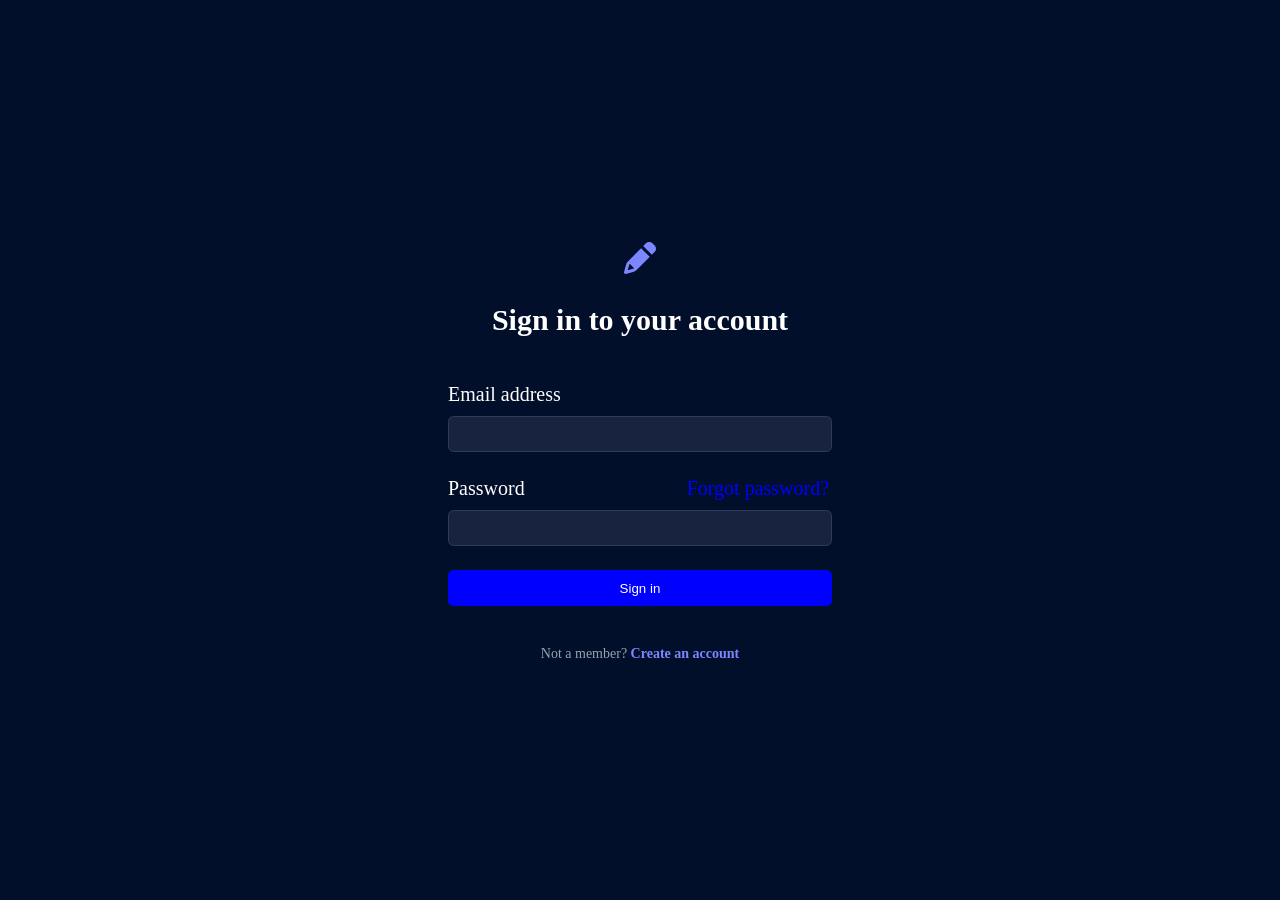
<file: final-project/login.html>
<!doctype html>
<html lang="en">
  <head>
    <meta charset="UTF-8" />
    <meta name="viewport" content="width=device-width, initial-scale=1.0" />
    <link rel="stylesheet" href="login.css" />
    <title>Login Form</title>
    <script defer src="login.js"></script>
  </head>
  <body>
    <section>
      <div class="header-part">
        <svg
          class="pen"
          xmlns="http://www.w3.org/2000/svg"
          viewBox="0 0 640 640"
          class="mx-auto h-10 w-10 text-indigo-400"
          fill="currentColor"
          aria-hidden="true"
        >
          <path
            d="M100.4 417.2C104.5 402.6 112.2 389.3 123 378.5L304.2 197.3L338.1 163.4C354.7 180 389.4 214.7 442.1 267.4L476 301.3L442.1 335.2L260.9 516.4C250.2 527.1 236.8 534.9 222.2 539L94.4 574.6C86.1 576.9 77.1 574.6 71 568.4C64.9 562.2 62.6 553.3 64.9 545L100.4 417.2zM156 413.5C151.6 418.2 148.4 423.9 146.7 430.1L122.6 517L209.5 492.9C215.9 491.1 221.7 487.8 226.5 483.2L155.9 413.5zM510 267.4C493.4 250.8 458.7 216.1 406 163.4L372 129.5C398.5 103 413.4 88.1 416.9 84.6C430.4 71 448.8 63.4 468 63.4C487.2 63.4 505.6 71 519.1 84.6L554.8 120.3C568.4 133.9 576 152.3 576 171.4C576 190.5 568.4 209 554.8 222.5C551.3 226 536.4 240.9 509.9 267.4z"
          ></path>
        </svg>
        <h1>Sign in to your account</h1>
      </div>

      <form action="">
        <div class="form-elements1">
          <label for="emailaddress">Email address</label>
          <input type="email" id="emailaddress" name="emailaddress" />
          <p>error message</p>
        </div>
        <div class="form-elements">
          <label for="password">Password</label>
          <a href="">Forgot password?</a>
          <input type="password" id="password" name="password" />
          <p>error message</p>
        </div>

        <div><button type="submit">Sign in</button></div>
        <div class="endpart">
          <p class="para">
            Not a member? <a href="signup.html">Create an account</a>
          </p>
        </div>
      </form>
    </section>
  </body>
</html>
</file>
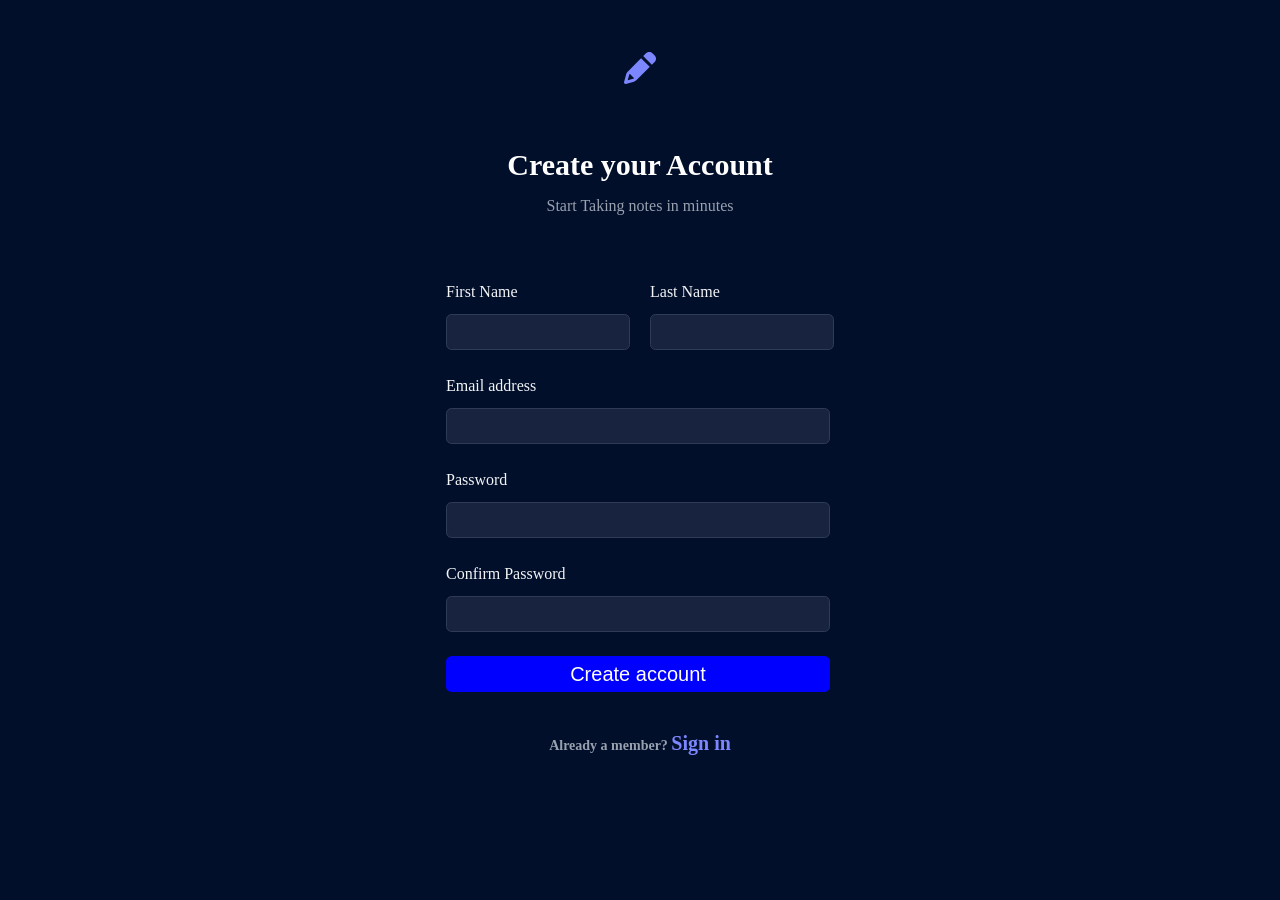
<file: final-project/signup.html>
<!doctype html>
<html lang="en">
  <head>
    <meta charset="UTF-8" />
    <meta name="viewport" content="width=device-width, initial-scale=1.0" />
    <link rel="stylesheet" href="signup.css" />
    <title>Sign Up Form</title>
    <script defer src="signup.js"></script>
  </head>
  <body>
    <section>
      <div class="header-part">
        <svg
          class="pen"
          xmlns="http://www.w3.org/2000/svg"
          viewBox="0 0 640 640"
          class="mx-auto h-10 w-10 text-indigo-400"
          fill="currentColor"
          aria-hidden="true"
        >
          <path
            d="M100.4 417.2C104.5 402.6 112.2 389.3 123 378.5L304.2 197.3L338.1 163.4C354.7 180 389.4 214.7 442.1 267.4L476 301.3L442.1 335.2L260.9 516.4C250.2 527.1 236.8 534.9 222.2 539L94.4 574.6C86.1 576.9 77.1 574.6 71 568.4C64.9 562.2 62.6 553.3 64.9 545L100.4 417.2zM156 413.5C151.6 418.2 148.4 423.9 146.7 430.1L122.6 517L209.5 492.9C215.9 491.1 221.7 487.8 226.5 483.2L155.9 413.5zM510 267.4C493.4 250.8 458.7 216.1 406 163.4L372 129.5C398.5 103 413.4 88.1 416.9 84.6C430.4 71 448.8 63.4 468 63.4C487.2 63.4 505.6 71 519.1 84.6L554.8 120.3C568.4 133.9 576 152.3 576 171.4C576 190.5 568.4 209 554.8 222.5C551.3 226 536.4 240.9 509.9 267.4z"
          ></path>
        </svg>

        <h1 class="hheading">Create your Account</h1>
        <p class="start">Start Taking notes in minutes</p>
      </div>

      <form action="">
        <div class="firstname">
          <div>
            <label class="fname" for="firstname">First Name</label>

            <input type="text" id="firstname" name="firstname" />
          </div>
          <div>
            <label class="fname" for="lastname">Last Name</label>

            <input type="text" id="lastname" name="lastname" />
          </div>
        </div>

        <div class="form-elements1">
          <label class="fname" for="emailaddress">Email address</label>
          <input type="email" id="emailaddress" name="emailaddress" />
          <p>error message</p>
        </div>
        <div class="form-elements">
          <label class="fname" for="password">Password</label>
          <!--<a href="">Forgot password?</a>-->
          <input type="password" id="password" name="password" />
          <p>error message</p>
        </div>
        <div class="cform-elements">
          <label class="fname" for="password">Confirm Password</label>
          <!--<a href="">Forgot password?</a>-->
          <input type="password" id="password" name="password" />
          <p>error message</p>
        </div>

        <button type="button" id="submit">Create account</button>
        <!--<br>
            <button type="button" id="login-submit">Log in</button>-->
        <div class="endpart">
          <p class="para">
            Already a member? <a id="login-submit" href="login.html">Sign in</a>
          </p>
        </div>
      </form>
    </section>
  </body>
</html>
</file>
<file: final-project/login.css>
* {
  padding: 0px;
  margin: 0px;
  box-sizing: border-box;
}
body {
  background-color: #020f2b;
}
section {
  display: flex;
  flex-direction: column;
  align-items: center;
  justify-content: center;
  height: 100vh;
}
.header-part {
  display: flex;
  flex-direction: column;
  align-items: center;
  justify-content: center;
  margin-bottom: 30px;
}
.header-part img {
  width: 47px;
  height: 40px;
}

section h1 {
  font-weight: 700;
  font-size: 30px;
  margin-top: 40px;
  margin-bottom: 30px;
  line-height: 4px;
  color: white;
}
section form label {
  color: white;
  font-weight: 500;
  font-size: 20px;
  line-height: 24px;
}
section form input {
  display: block;
  width: 384px;
  height: 36px;
  margin-top: 10px;
  margin-bottom: 24px;
  border-radius: 5.6px;
  background-color: #17233f;
  color: white;
  border: 1px solid #2f3b58;
}
section form input:focus {
  outline: none;
  border: 2px solid dodgerblue;
}

.form-elements input {
  display: block;
}
.form-elements label {
  margin-right: 158px;
}
.form-elements a {
  text-decoration: none;
  color: blue;
  font-size: 20px;
}
.form-elements a:hover {
  color: rgb(76, 76, 148);
}
form button {
  width: 384px;
  height: 36px;
  background-color: blue;
  color: white;
  border: none;
  border-radius: 5.6px;
  cursor: pointer;
}
.form-elements1 p {
  display: none;
}
.form-elements p {
  display: none;
}
.endpart {
  margin-top: 40px;
  text-align: center;
}
.endpart .para {
  font-size: 14px;
  color: lab(65.9269% -0.832707 -8.17473);
}
.endpart a {
  font-size: 14px;
  font-weight: 600;
  color: lab(59.866% 22.4834 -64.4485);
  text-decoration: none;
}
.pen {
  color: lab(59.866% 22.4834 -64.4485);
  width: 40px;
  height: 40px;
}

@media (max-width: 768px) {
  section {
    max-width: 90vw;
    margin: 44px 34px;
  }
  section form input {
    display: block;
    width: 90vw;
    height: 36px;
    margin-top: 10px;
    margin-bottom: 24px;
    border-radius: 5.6px;
    background-color: #17233f;
    border: 1px solid #2f3b58;
  }
  section form button {
    width: 90vw;
  }
}
@media (max-width: 576px) {
  section h1 {
    font-weight: 700;
    font-size: 30px;
    margin-top: 40px;
    margin-bottom: 30px;
    line-height: 34px;
    color: white;
  }
}
</file>
<file: final-project/signup.css>
* {
  padding: 0px;
  margin: 0px;
  box-sizing: border-box;
}
body {
  background-color: #020f2b;
  padding: 48px 32px;
}
.fname {
  font-size: 16px;
  font-weight: 500;
  color: lab(96.1596% -0.0823438 -1.13575);
}
button {
  font-size: 14px;
}

.endpart {
  margin-top: 40px;
  text-align: center;
}
.endpart .para {
  font-size: 14px;
  font-weight: 600;
  color: lab(65.9269% -0.832707 -8.17473);
}
.endpart .para a {
  font-size: 14px;
  font-weight: 600;
  color: lab(59.866% 22.4834 -64.4485);
  text-decoration: none;
}
section {
  display: flex;
  flex-direction: column;
  align-items: center;
  justify-content: center;
  /*height: 100vh;*/
}
.header-part {
  display: flex;
  flex-direction: column;
  align-items: center;
  justify-content: center;
  margin-bottom: 30px;
  color: white;
}
.header-part .start {
  color: lab(65.9269% -0.832707 -8.17473);
}
.header-part img {
  width: 47px;
  height: 40px;
}

.header-part .pen {
  margin-bottom: 35px;
}

section h1 {
  font-weight: 700;
  font-size: 30px;
  margin-top: 40px;
  margin-bottom: 30px;
  line-height: 4px;
  color: white;
}
section form label {
  color: white;
  font-weight: 500;
  font-size: 20px;
  line-height: 24px;
}
section form input {
  display: block;
  width: 384px;
  height: 36px;
  margin-top: 10px;
  margin-bottom: 24px;
  border-radius: 5.6px;
  background-color: #17233f;
  color: white;
  font-size: 20px;
  border: 1px solid #2f3b58;
  padding: 15px;
}
section form input:focus {
  outline: none;
  border: 2px solid dodgerblue;
}
#firstname {
  width: 184px;
  padding: 6px 12px;
}
#lastname {
  width: 184px;
  padding: 6px 12px;
}

.form-elements input {
  display: block;
}
.form-elements label {
  margin-right: 158px;
}
.form-elements a {
  text-decoration: none;
  color: blue;
  font-size: 20px;
}
.form-elements a:hover {
  color: rgb(76, 76, 148);
}
form button {
  width: 384px;
  height: 36px;
  background-color: blue;
  color: white;
  border: none;
  border-radius: 5.6px;
  cursor: pointer;
}
.form-elements1 p {
  display: none;
}
.form-elements p {
  display: none;
}
.cform-elements p {
  display: none;
}

#login-submit {
  margin-top: 10px;
  color: lab(59.866% 22.4834 -64.4485);
  font-size: 20px;
}
#submit {
  font-size: 20px;
}

.firstname {
  color: white;
  display: flex;
  gap: 20px;
  margin-top: 35px;
}

button a {
  text-decoration: none;
  color: white;
}
.pen {
  color: lab(59.866% 22.4834 -64.4485);
  width: 40px;
  height: 40px;
}

@media (max-width: 768px) {
  section {
    max-width: 90vw;
    margin: 44px 34px;
  }
  section form input {
    display: block;
    max-width: 90vw;
    height: 36px;
    margin-top: 10px;
    margin-bottom: 24px;
    border-radius: 5.6px;
    background-color: #17233f;
    border: 1px solid #2f3b58;
  }
  section form button {
    width: 90vw;
  }
}
@media (max-width: 576px) {
  section h1 {
    font-weight: 700;
    font-size: 25px;
    margin-top: 0px;
    margin-bottom: 10px;
    line-height: 34px;
    color: white;
  }

  section {
    max-width: 70vw;

    margin-top: 0px;

    max-width: 504px;
  }
  section form input {
    display: block;
    max-width: 70vw;
    height: 36px;

    margin-top: 10px;
    margin-bottom: 24px;
    border-radius: 5.6px;
    background-color: #17233f;
    border: 1px solid #2f3b58;
  }
  section form button {
    width: 70vw;
  }
  .firstname {
    display: flex;
    flex-direction: column;
    margin-top: 25px;
  }
  .firstname #firstname {
    width: 604px;
  }
  .firstname #lastname {
    width: 604px;
  }
}
</file>
